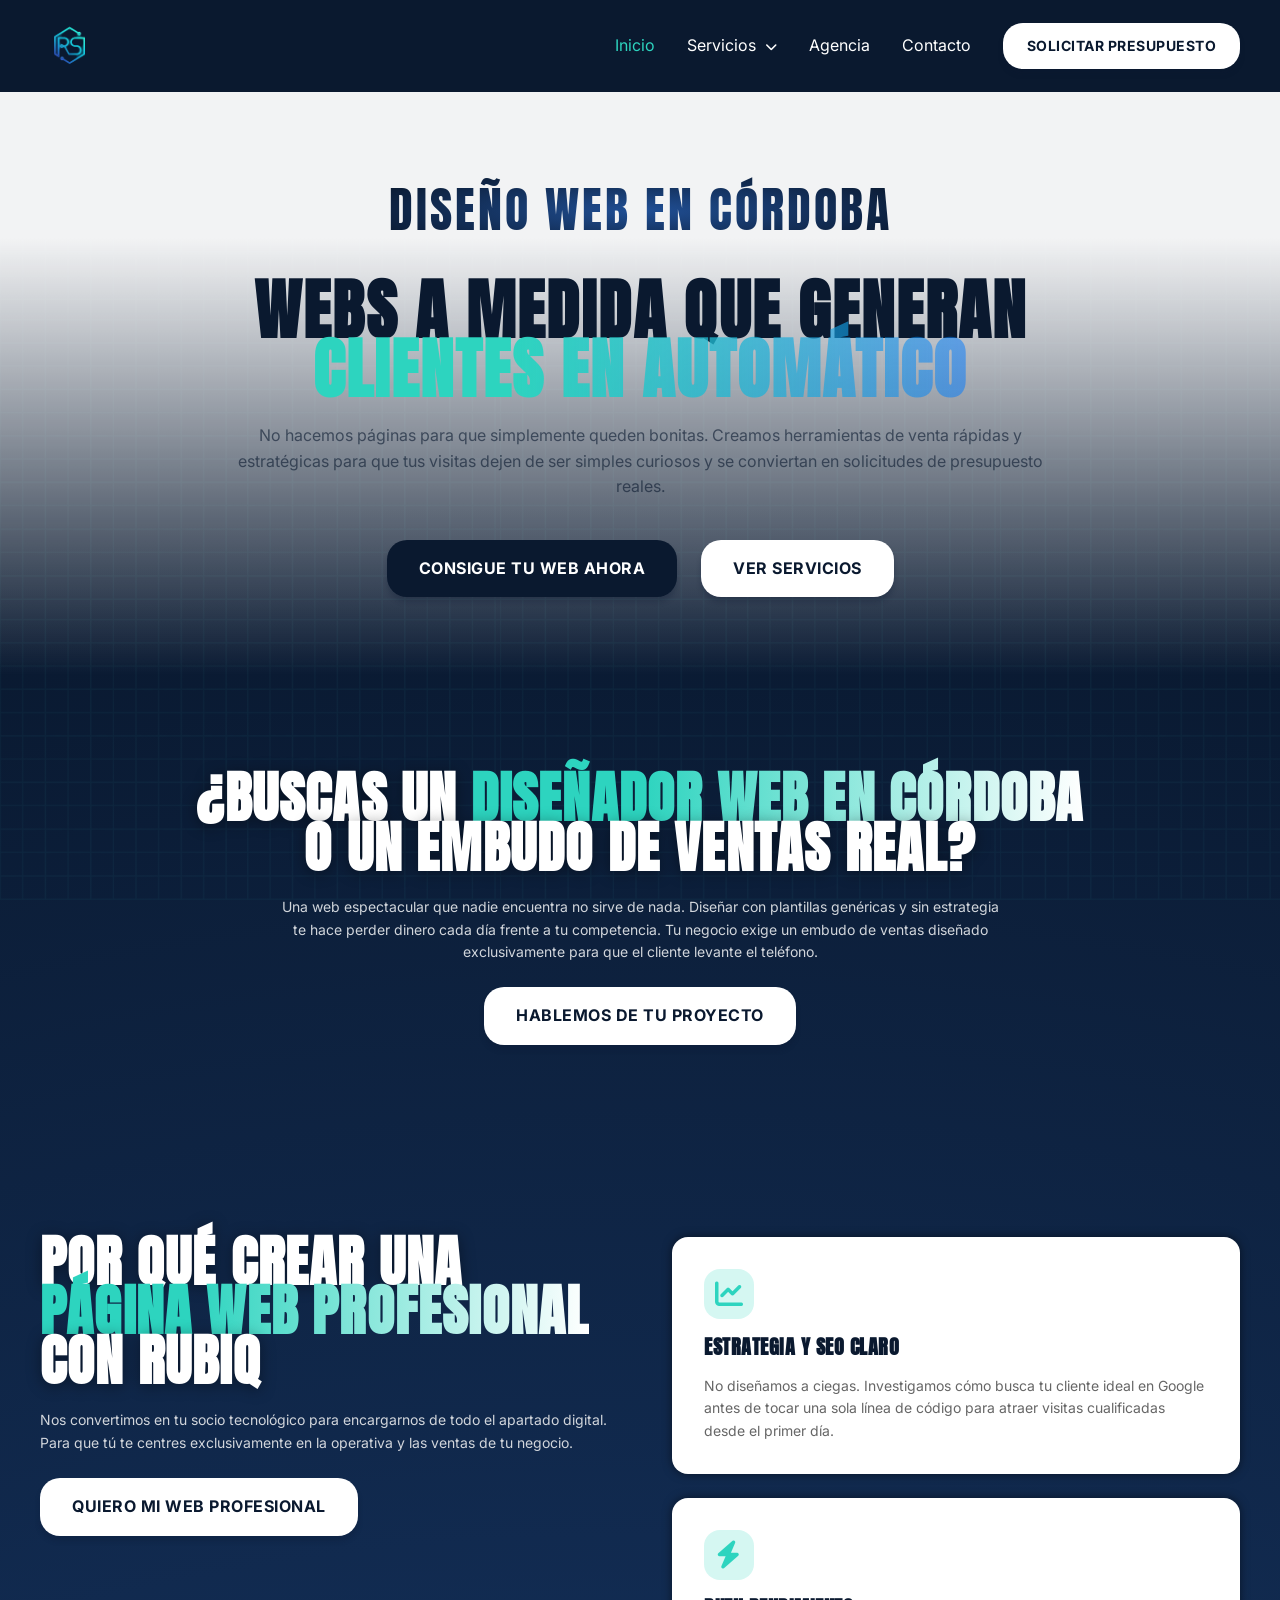
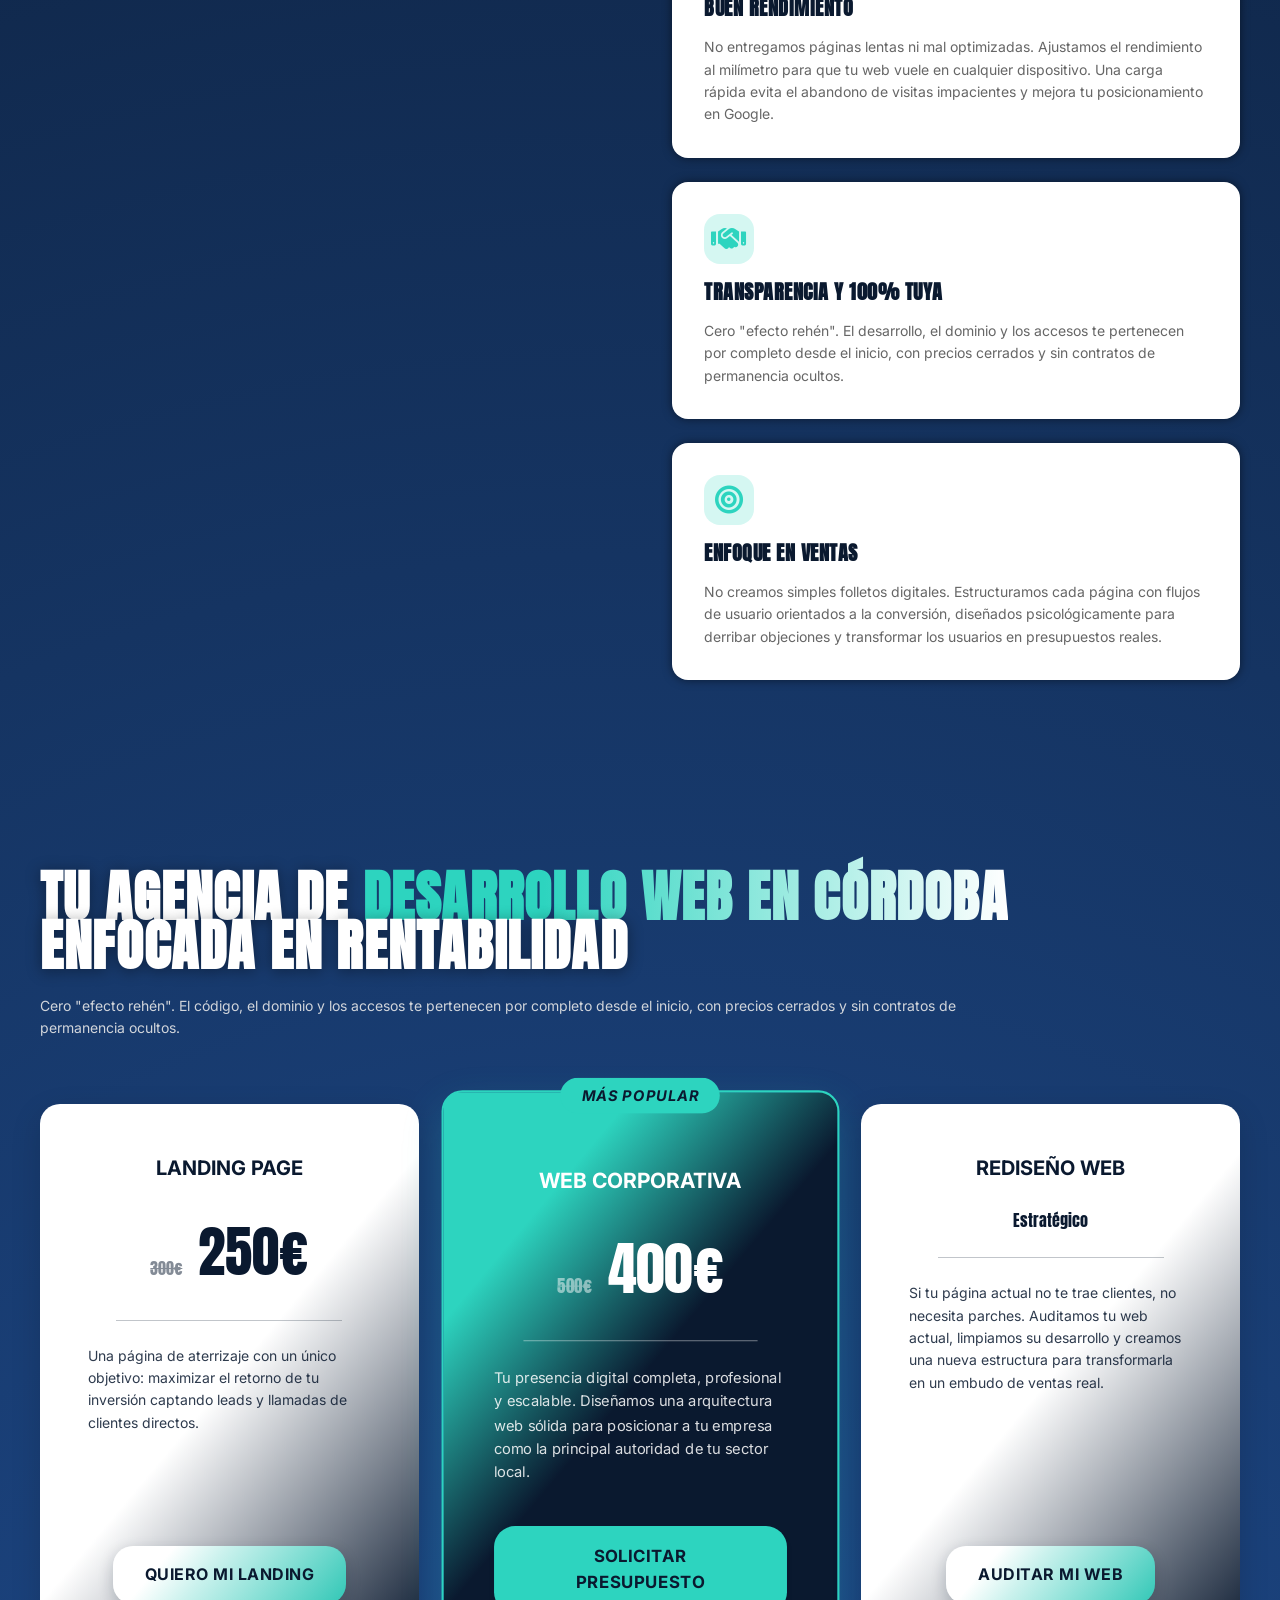
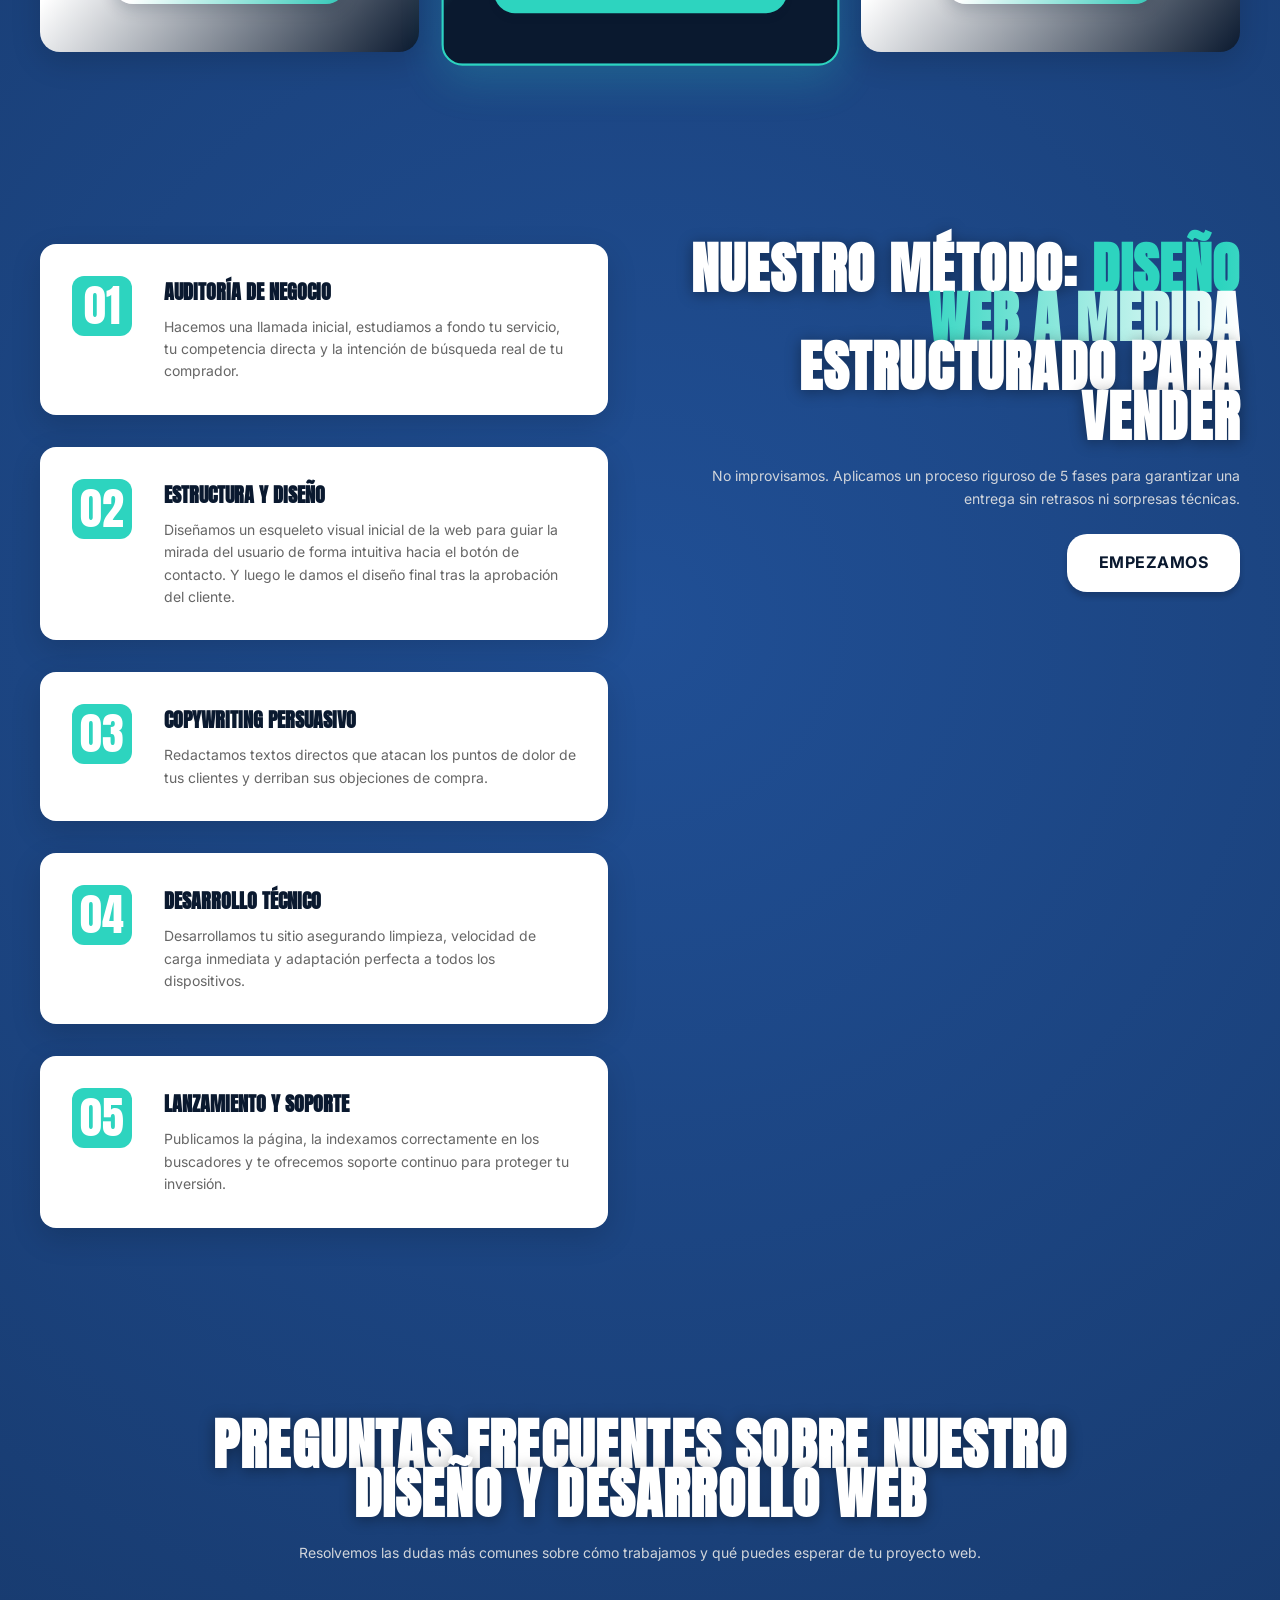
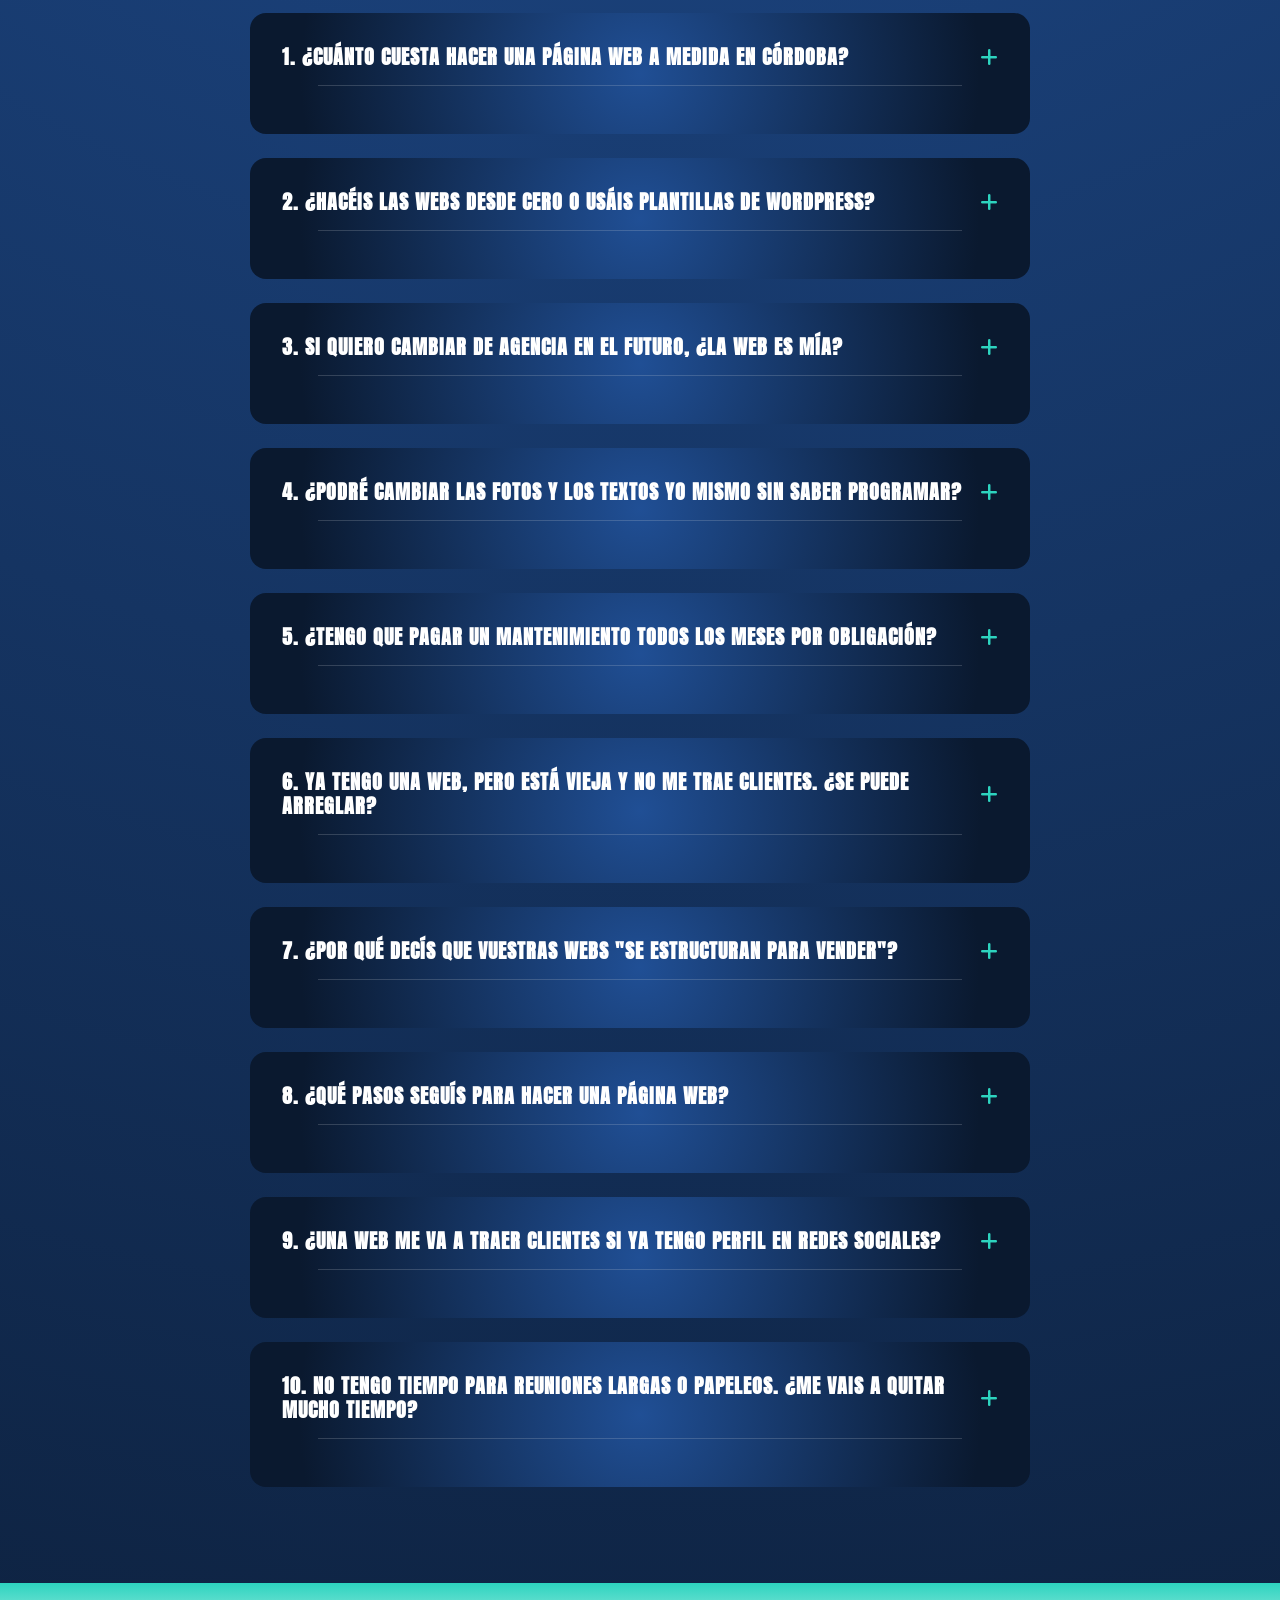
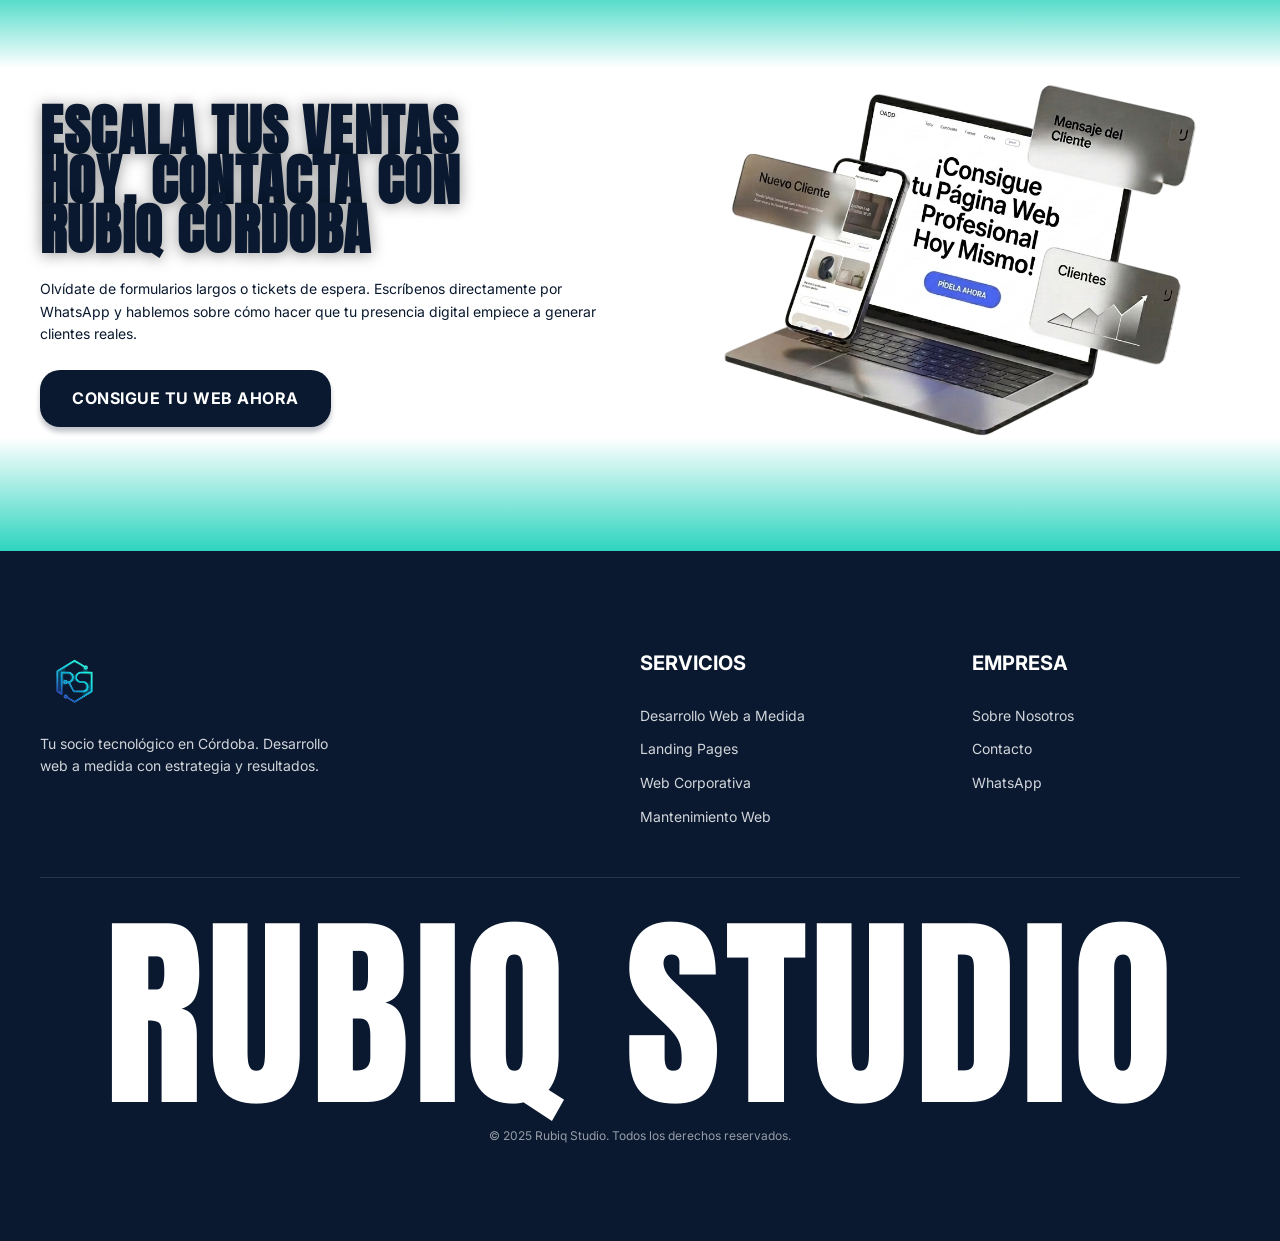
<file: Desarrollo de la web/index.html>
<!DOCTYPE html>
<html lang="es">

<head>
  <meta charset="UTF-8">
  <meta name="viewport" content="width=device-width, initial-scale=1.0">
  <title>Rubiq Studio — Diseño web en Córdoba para captar más clientes</title>
  <meta name="description"
    content="Rubiq Studio: agencia de desarrollo web en Córdoba. Creamos páginas web profesionales, rápidas y orientadas a ventas. Landing Pages, webs corporativas y rediseño estratégico.">

  <!-- Fuentes Google -->
  <link rel="preconnect" href="https://fonts.googleapis.com">
  <link rel="preconnect" href="https://fonts.gstatic.com" crossorigin>
  <link href="https://fonts.googleapis.com/css2?family=Anton&family=Inter:wght@400;500;700&display=swap"
    rel="stylesheet">

  <!-- Font Awesome (carga diferida) -->
  <link rel="stylesheet" href="https://cdnjs.cloudflare.com/ajax/libs/font-awesome/6.5.0/css/all.min.css" media="print"
    onload="this.media='all'">
  <noscript>
    <link rel="stylesheet" href="https://cdnjs.cloudflare.com/ajax/libs/font-awesome/6.5.0/css/all.min.css">
  </noscript>

  <!-- AOS se añadirá al final del desarrollo -->

  <link rel="stylesheet" href="css/global.css">
  <link rel="stylesheet" href="css/home.css">
</head>

<body>

  <!-- ===== HEADER / NAVEGACIÓN ===== -->
  <header class="navegacion">
    <nav class="navegacion-contenedor">
      <div class="navegacion-logo">
        <a href="index.html">
          <img src="img/logo-rubiqstudio.png" alt="Rubiq Studio" width="70" height="70">
        </a>
      </div>

      <ul class="navegacion-enlaces">
        <li><a href="index.html" class="activo">Inicio</a></li>
        <li class="navegacion-dropdown">
          <button class="navegacion-dropdown-toggle">Servicios <i class="fas fa-chevron-down"></i></button>
          <ul class="navegacion-dropdown-menu">
            <li><a href="desarrollo-web-a-medida.html">Desarrollo Web</a></li>
            <li><a href="mantenimiento-web-mensual.html">Mantenimiento Web</a></li>
          </ul>
        </li>
        <li><a href="agencia.html">Agencia</a></li>
        <li><a href="contacto.html">Contacto</a></li>
        <li class="navegacion-enlaces-boton"><a href="contacto.html" class="boton boton--blanco">Solicitar presupuesto</a></li>
      </ul>

      <button class="navegacion-hamburguesa" aria-label="Abrir menú">
        <i class="fas fa-bars"></i>
      </button>
    </nav>
  </header>

  <!-- ===== MAIN ===== -->
  <main>

    <!-- ===== HERO ===== -->
    <section class="hero">
      <div class="hero-contenedor">
        <span class="hero-pretitulo">Diseño web en Córdoba</span>
        <h1 class="hero-titulo"><span class="hero-titulo-base">webs a medida que generan </span><span
            class="hero-titulo-destacado">clientes en automático</span></h1>
        <p class="hero-contenido">No hacemos páginas para que simplemente queden bonitas. Creamos herramientas de venta
          rápidas y estratégicas para que tus visitas dejen de ser simples curiosos y se conviertan en solicitudes de
          presupuesto reales.</p>
        <div class="hero-botones">
          <a href="contacto.html" class="boton boton--azul-marino">Consigue tu web ahora</a>
          <a href="#servicios" class="boton boton--blanco">Ver servicios</a>
        </div>

      </div>
    </section>

    <!-- ===== SECCIÓN 1: PROBLEMA ===== -->
    <section class="problema contenido-seccion" id="problema">
      <div class="problema-contenedor">
        <h2 class="problema-titulo">¿Buscas un <span class="destacado">diseñador web en Córdoba</span> o un embudo de
          ventas real?</h2>
        <p class="problema-contenido">Una web espectacular que nadie encuentra no sirve de nada. Diseñar con plantillas
          genéricas y sin estrategia te hace perder dinero cada día frente a tu competencia. Tu negocio exige un embudo
          de ventas diseñado exclusivamente para que el cliente levante el teléfono.</p>
        <a href="contacto.html" class="boton boton--blanco">Hablemos de tu proyecto</a>
      </div>
    </section>

    <!-- ===== SECCIÓN 2: BENEFICIOS ===== -->
    <section class="beneficios contenido-seccion" id="beneficios">
      <div class="beneficios-contenedor">

        <div class="beneficios-contenido">
          <h2 class="beneficios-titulo">Por qué crear una <span class="destacado">página web profesional</span> con
            Rubiq</h2>
          <p class="beneficios-texto">Nos convertimos en tu socio tecnológico para encargarnos de todo el apartado
            digital. Para que tú te centres exclusivamente en la operativa y las ventas de tu negocio.</p>
          <a href="contacto.html" class="boton boton--blanco">Quiero mi web profesional</a>
        </div>

        <div class="beneficios-tarjetas">

          <article class="beneficio-tarjeta">
            <i class="fas fa-chart-line beneficio-icono"></i>
            <h3 class="beneficio-titulo">Estrategia y SEO claro</h3>
            <p class="beneficio-texto">No diseñamos a ciegas. Investigamos cómo busca tu cliente ideal en Google antes
              de tocar una sola línea de código para atraer visitas cualificadas desde el primer día.</p>
          </article>

          <article class="beneficio-tarjeta">
            <i class="fas fa-bolt beneficio-icono"></i>
            <h3 class="beneficio-titulo">Buen Rendimiento</h3>
            <p class="beneficio-texto">No entregamos páginas lentas ni mal optimizadas. Ajustamos el rendimiento al
              milímetro para que tu web vuele en cualquier dispositivo. Una carga rápida evita el abandono de visitas
              impacientes y mejora tu posicionamiento en Google.</p>
          </article>

          <article class="beneficio-tarjeta">
            <i class="fas fa-handshake beneficio-icono"></i>
            <h3 class="beneficio-titulo">Transparencia y 100% tuya</h3>
            <p class="beneficio-texto">Cero "efecto rehén". El desarrollo, el dominio y los accesos te pertenecen por
              completo desde el inicio, con precios cerrados y sin contratos de permanencia ocultos.</p>
          </article>

          <article class="beneficio-tarjeta">
            <i class="fas fa-bullseye beneficio-icono"></i>
            <h3 class="beneficio-titulo">Enfoque en ventas</h3>
            <p class="beneficio-texto">No creamos simples folletos digitales. Estructuramos cada página con flujos de
              usuario orientados a la conversión, diseñados psicológicamente para derribar objeciones y transformar los
              usuarios en presupuestos reales.</p>
          </article>

        </div>
      </div>
    </section>

    <!-- ===== SECCIÓN 3: SERVICIOS / PRECIOS ===== -->
    <section class="servicios contenido-seccion" id="servicios">
      <div class="servicios-contenedor">

        <div class="servicios-encabezado">
          <h2 class="servicios-titulo">Tu agencia de <span class="destacado">desarrollo web en Córdoba</span> enfocada
            en rentabilidad</h2>
          <p class="servicios-contenido">Cero "efecto rehén". El código, el dominio y los accesos te pertenecen por
            completo desde el inicio, con precios cerrados y sin contratos de permanencia ocultos.</p>
        </div>

        <div class="servicios-tarjetas">

          <article class="servicio-tarjeta">
            <h3 class="servicio-tarjeta-titulo">Landing Page</h3>
            <div class="servicio-tarjeta-precio">
              <span class="precio-anterior">300€</span>
              <span class="precio-actual">250€</span>
            </div>
            <hr class="servicio-tarjeta-divisor">
            <p class="servicio-tarjeta-descripcion">Una página de aterrizaje con un único objetivo: maximizar el retorno
              de tu inversión captando leads y llamadas de clientes directos.</p>
            <a href="contacto.html" class="boton boton--blanco-borde">Quiero mi landing</a>
          </article>

          <article class="servicio-tarjeta servicio-tarjeta--destacada">
            <span class="servicio-tarjeta-etiqueta">Más popular</span>
            <h3 class="servicio-tarjeta-titulo">Web Corporativa</h3>
            <div class="servicio-tarjeta-precio">
              <span class="precio-anterior">500€</span>
              <span class="precio-actual">400€</span>
            </div>
            <hr class="servicio-tarjeta-divisor">
            <p class="servicio-tarjeta-descripcion">Tu presencia digital completa, profesional y escalable. Diseñamos
              una arquitectura web sólida para posicionar a tu empresa como la principal autoridad de tu sector local.
            </p>
            <a href="contacto.html" class="boton boton--turquesa">Solicitar presupuesto</a>
          </article>

          <article class="servicio-tarjeta">
            <h3 class="servicio-tarjeta-titulo">Rediseño Web</h3>
            <div class="servicio-tarjeta-precio">
              <span class="precio-actual precio-actual--unico">Estratégico</span>
            </div>
            <hr class="servicio-tarjeta-divisor">
            <p class="servicio-tarjeta-descripcion">Si tu página actual no te trae clientes, no necesita parches.
              Auditamos tu web actual, limpiamos su desarrollo y creamos una nueva estructura para transformarla en un
              embudo de ventas real.</p>
            <a href="contacto.html" class="boton boton--blanco-borde">Auditar mi web</a>
          </article>

        </div>
      </div>
    </section>

    <!-- ===== SECCIÓN 4: METODOLOGÍA ===== -->
    <section class="metodologia contenido-seccion" id="metodologia">
      <div class="metodologia-contenedor">

        <div class="metodologia-pasos">

          <article class="metodologia-paso">
            <span class="metodologia-paso-numero">01</span>
            <div class="metodologia-paso-contenido">
              <h3 class="metodologia-paso-titulo">Auditoría de negocio</h3>
              <p class="metodologia-paso-texto">Hacemos una llamada inicial, estudiamos a fondo tu servicio, tu
                competencia directa y la intención de búsqueda real de tu comprador.</p>
            </div>
          </article>

          <article class="metodologia-paso">
            <span class="metodologia-paso-numero">02</span>
            <div class="metodologia-paso-contenido">
              <h3 class="metodologia-paso-titulo">Estructura y diseño</h3>
              <p class="metodologia-paso-texto">Diseñamos un esqueleto visual inicial de la web para guiar la mirada del
                usuario de forma intuitiva hacia el botón de contacto. Y luego le damos el diseño final tras la
                aprobación del cliente.</p>
            </div>
          </article>

          <article class="metodologia-paso">
            <span class="metodologia-paso-numero">03</span>
            <div class="metodologia-paso-contenido">
              <h3 class="metodologia-paso-titulo">Copywriting Persuasivo</h3>
              <p class="metodologia-paso-texto">Redactamos textos directos que atacan los puntos de dolor de tus
                clientes y derriban sus objeciones de compra.</p>
            </div>
          </article>

          <article class="metodologia-paso">
            <span class="metodologia-paso-numero">04</span>
            <div class="metodologia-paso-contenido">
              <h3 class="metodologia-paso-titulo">Desarrollo Técnico</h3>
              <p class="metodologia-paso-texto">Desarrollamos tu sitio asegurando limpieza, velocidad de carga inmediata
                y adaptación perfecta a todos los dispositivos.</p>
            </div>
          </article>

          <article class="metodologia-paso">
            <span class="metodologia-paso-numero">05</span>
            <div class="metodologia-paso-contenido">
              <h3 class="metodologia-paso-titulo">Lanzamiento y Soporte</h3>
              <p class="metodologia-paso-texto">Publicamos la página, la indexamos correctamente en los buscadores y te
                ofrecemos soporte continuo para proteger tu inversión.</p>
            </div>
          </article>

        </div>

        <div class="metodologia-contenido">
          <h2 class="metodologia-titulo">Nuestro método: <span class="destacado">Diseño web a medida</span> estructurado
            para vender</h2>
          <p class="metodologia-texto">No improvisamos. Aplicamos un proceso riguroso de 5 fases para garantizar una
            entrega sin retrasos ni sorpresas técnicas.</p>
          <a href="contacto.html" class="boton boton--blanco">Empezamos</a>
        </div>

      </div>
    </section>

    <!-- ===== SECCIÓN 5: FAQ ===== -->
    <section class="faq contenido-seccion" id="faq">
      <div class="faq-contenedor">
        <h2 class="faq-titulo">Preguntas frecuentes sobre nuestro diseño y desarrollo web</h2>
        <p class="faq-intro">Resolvemos las dudas más comunes sobre cómo trabajamos y qué puedes esperar de tu proyecto
          web.</p>

        <div class="faq-lista">

          <article class="faq-item">
            <div class="faq-fila-superior">
              <h3 class="faq-pregunta">1. ¿Cuánto cuesta hacer una página web a medida en Córdoba?</h3>
              <i class="fas fa-plus faq-icono"></i>
            </div>
            <div class="faq-divisor"></div>
            <div class="faq-respuesta">
              <p>Nos gusta ser 100% transparentes y no escondernos detrás de un "pide presupuesto". Si necesitas una
                Landing Page (una página de un solo objetivo para captar clientes rápidos), el precio es desde 250€. Si
                buscas una Web Corporativa completa para tu negocio, los precios parten desde los 400€. Son precios
                cerrados, sin sorpresas ni cuotas ocultas al final del proyecto.</p>
            </div>
          </article>

          <article class="faq-item">
            <div class="faq-fila-superior">
              <h3 class="faq-pregunta">2. ¿Hacéis las webs desde cero o usáis plantillas de WordPress?</h3>
              <i class="fas fa-plus faq-icono"></i>
            </div>
            <div class="faq-divisor"></div>
            <div class="faq-respuesta">
              <p>Depende de lo que sea más rentable para tu negocio. No usamos plantillas prefabricadas ni constructores
                visuales pesados que hacen que la web cargue lento y espante a tus clientes. Si necesitas algo súper
                rápido y personalizado, desarrollamos a medida con código puro (HTML, CSS y JavaScript). Si prefieres
                poder gestionar el contenido tú mismo en el futuro, te creamos un WordPress limpio y ultra optimizado.
              </p>
            </div>
          </article>

          <article class="faq-item">
            <div class="faq-fila-superior">
              <h3 class="faq-pregunta">3. Si quiero cambiar de agencia en el futuro, ¿la web es mía?</h3>
              <i class="fas fa-plus faq-icono"></i>
            </div>
            <div class="faq-divisor"></div>
            <div class="faq-respuesta">
              <p>Por supuesto. Odiamos el "efecto rehén" que usan otras agencias. El código, el dominio y tu negocio
                digital te pertenecen al 100% desde el primer minuto. No te atamos a ningún software cerrado de terceros
                ni a sistemas propios que no puedas llevarte a otro lado. Te entregamos las llaves de tu negocio.</p>
            </div>
          </article>

          <article class="faq-item">
            <div class="faq-fila-superior">
              <h3 class="faq-pregunta">4. ¿Podré cambiar las fotos y los textos yo mismo sin saber programar?</h3>
              <i class="fas fa-plus faq-icono"></i>
            </div>
            <div class="faq-divisor"></div>
            <div class="faq-respuesta">
              <p>Sí, totalmente. Si acordamos desarrollarte la página en un sistema autogestionable (como WordPress), te
                lo dejamos todo preparado y súper intuitivo para que puedas cambiar un texto, subir un artículo de un
                blog o modificar una foto sin tener que llamarnos ni depender de nosotros.</p>
            </div>
          </article>

          <article class="faq-item">
            <div class="faq-fila-superior">
              <h3 class="faq-pregunta">5. ¿Tengo que pagar un mantenimiento todos los meses por obligación?</h3>
              <i class="fas fa-plus faq-icono"></i>
            </div>
            <div class="faq-divisor"></div>
            <div class="faq-respuesta">
              <p>No hay ningún compromiso de permanencia ni estás obligado a pagar nada mes a mes. Ahora bien, nosotros
                siempre recomendamos nuestro servicio de mantenimiento web (que ronda los 50€ para landings y 75€ para
                webs corporativas). Funciona como tu escudo técnico: hacemos copias de seguridad diarias, bloqueamos
                ataques de hackers y nos aseguramos de que tu web nunca se caiga. Tú te centras en vender y nosotros en
                que tu escaparate esté siempre abierto.</p>
            </div>
          </article>

          <article class="faq-item">
            <div class="faq-fila-superior">
              <h3 class="faq-pregunta">6. Ya tengo una web, pero está vieja y no me trae clientes. ¿Se puede arreglar?
              </h3>
              <i class="fas fa-plus faq-icono"></i>
            </div>
            <div class="faq-divisor"></div>
            <div class="faq-respuesta">
              <p>Sí, para eso tenemos nuestro servicio de Rediseño Web Estratégico. No hace falta tirar tu web actual a
                la basura de primeras. Lo que hacemos es auditar qué frenos técnicos y de diseño te están haciendo
                perder clientes, limpiamos la estructura y la reprogramamos para transformarla en un embudo de ventas
                real que empiece a dar resultados.</p>
            </div>
          </article>

          <article class="faq-item">
            <div class="faq-fila-superior">
              <h3 class="faq-pregunta">7. ¿Por qué decís que vuestras webs "se estructuran para vender"?</h3>
              <i class="fas fa-plus faq-icono"></i>
            </div>
            <div class="faq-divisor"></div>
            <div class="faq-respuesta">
              <p>Porque no somos artistas, somos tu socio tecnológico. Muchas agencias te hacen una web muy bonita pero
                que no recibe visitas ni llamadas. En Rubiq, antes de tocar un solo color o programar una línea de
                código, hacemos una auditoría y una estrategia SEO. Estudiamos cómo busca tu cliente ideal en Google y
                redactamos textos persuasivos que atacan sus problemas para guiarle directo hacia el botón de contacto.
              </p>
            </div>
          </article>

          <article class="faq-item">
            <div class="faq-fila-superior">
              <h3 class="faq-pregunta">8. ¿Qué pasos seguís para hacer una página web?</h3>
              <i class="fas fa-plus faq-icono"></i>
            </div>
            <div class="faq-divisor"></div>
            <div class="faq-respuesta">
              <p>Tenemos un método súper estructurado de 5 fases para que no haya caos técnico ni dolores de cabeza para
                ti. Empezamos con una Auditoría de tu negocio y competencia, luego creamos la Estructura (Wireframes) de
                la web, pasamos al Copywriting (escribir los textos que venden), hacemos el Desarrollo Técnico y, por
                último, hacemos el Lanzamiento asegurándonos de que Google la indexe correctamente.</p>
            </div>
          </article>

          <article class="faq-item">
            <div class="faq-fila-superior">
              <h3 class="faq-pregunta">9. ¿Una web me va a traer clientes si ya tengo perfil en redes sociales?</h3>
              <i class="fas fa-plus faq-icono"></i>
            </div>
            <div class="faq-divisor"></div>
            <div class="faq-respuesta">
              <p>Las redes sociales son un terreno alquilado (mañana te pueden cerrar la cuenta o cambiar el algoritmo).
                Tu página web es tu casa propia y tu comercial trabajando 24/7. Además, cuando alguien en Córdoba
                necesita urgentemente tus servicios (por ejemplo, un dentista, un abogado o una reforma), no va a
                Instagram a buscar fotos; entra en Google con intención real de comprar. Si no tienes una web rápida y
                optimizada, ese cliente se lo lleva tu competencia.</p>
            </div>
          </article>

          <article class="faq-item">
            <div class="faq-fila-superior">
              <h3 class="faq-pregunta">10. No tengo tiempo para reuniones largas o papeleos. ¿Me vais a quitar mucho
                tiempo?</h3>
              <i class="fas fa-plus faq-icono"></i>
            </div>
            <div class="faq-divisor"></div>
            <div class="faq-respuesta">
              <p>Ese es precisamente nuestro mayor valor. Nuestro cliente ideal es el dueño de negocio que está saturado
                gestionando su empresa y no quiere perder tiempo con tecnicismos informáticos. En Rubiq te hablamos
                claro, sin jerga rara, y nos encargamos de absolutamente todo el apartado digital. Nos das la
                información básica de tu empresa y nosotros construimos tu "máquina de ventas" mientras tú sigues
                facturando.</p>
            </div>
          </article>

        </div>
      </div>
    </section>

    <!-- ===== CTA FINAL ===== -->
    <section class="cta-final" id="contacto">
      <div class="cta-contenedor">

        <div class="cta-contenido">
          <h2 class="cta-titulo">Escala tus ventas hoy. Contacta con Rubiq Córdoba</h2>
          <p class="cta-texto">Olvídate de formularios largos o tickets de espera. Escríbenos directamente por WhatsApp
            y hablemos sobre cómo hacer que tu presencia digital empiece a generar clientes reales.</p>
          <a href="https://wa.me/34692037526" class="boton boton--azul-marino" target="_blank"
            rel="noopener noreferrer">Consigue tu web ahora</a>
        </div>

        <div class="cta-imagen">
          <img src="img/mockup-laptop-tarjetas-clientes.png" alt="Mockup laptop y tarjetas de clientes Rubiq Studio">
        </div>

      </div>
    </section>

  </main>

  <!-- ===== FOOTER ===== -->
  <footer class="footer">
    <div class="footer-contenedor">

      <div class="footer-superior">

        <div class="footer-columna footer-columna--info">
          <img src="img/logo-rubiqstudio.png" alt="Rubiq Studio" width="70" height="70" class="footer-logo">
          <p class="footer-descripcion">Tu socio tecnológico en Córdoba. Desarrollo web a medida con estrategia y
            resultados.</p>
        </div>

        <div class="footer-columna footer-columna--enlaces">
          <h4 class="footer-columna-titulo">Servicios</h4>
          <ul class="footer-lista">
            <li><a href="desarrollo-web-a-medida.html">Desarrollo Web a Medida</a></li>
            <li><a href="desarrollo-web-a-medida.html#landing">Landing Pages</a></li>
            <li><a href="desarrollo-web-a-medida.html#corporativa">Web Corporativa</a></li>
            <li><a href="mantenimiento-web-mensual.html">Mantenimiento Web</a></li>
          </ul>
        </div>

        <div class="footer-columna footer-columna--enlaces">
          <h4 class="footer-columna-titulo">Empresa</h4>
          <ul class="footer-lista">
            <li><a href="agencia.html">Sobre Nosotros</a></li>
            <li><a href="contacto.html">Contacto</a></li>
            <li><a href="https://wa.me/34692037526" target="_blank" rel="noopener noreferrer">WhatsApp</a></li>
          </ul>
        </div>

      </div>

      <div class="footer-inferior">
        <p class="footer-marca">RUBIQ STUDIO</p>
        <p class="footer-copyright">&copy; 2025 Rubiq Studio. Todos los derechos reservados.</p>
      </div>

    </div>
  </footer>
  <script src="js/home.js"></script>
</body>

</html>
</file>
<file: Desarrollo de la web/css/global.css>
/* =========================================
   ESTILOS GENERALES DE LA PÁGINA
   ========================================= */

/* =========================================
   VARIABLES GLOBALES
   ========================================= */
:root {
  /* Paleta de colores */
  --paleta-de-colores-neutral-bg: #FFFFFF;
  --paleta-de-colores-azul-marino: #0A192F;
  --paleta-de-colores-accent: #2DD4BF;
  --paleta-de-colores-azul-normal: #204F95;
  --color-texto: #D1D5DB;

  /* Tipografía en REM (Base 16px) */
  --text-sizes-titulo-principal: 4.10625rem;
  /* 65.7px */
  --text-sizes-h2: 3.43125rem;
  /* 54.9px */
  --text-sizes-heading-3: 2.7rem;
  /* 43.2px */
  --text-sizes-text-large: 1.25rem;
  /* 20px */
  --text-sizes-text-medium: 1.125rem;
  /* 18px */
  --text-sizes-text-regular: 1rem;
  /* 16px */
  --text-sizes-text-small: 0.875rem;
  /* 14px */
  --text-sizes-text-tiny: 0.75rem;
  /* 12px */

  /* Espaciados */
  --spacing-xs: 8px;
  --spacing-sm: 16px;
  --spacing-md: 24px;
  --spacing-lg: 32px;
  --spacing-xl: 48px;
  --spacing-2xl: 64px;

  /* Sombras de botón */
  --sombra-boton: 0px 5px 5px rgba(10, 25, 47, 0.25);

  /* Degradados */
  --degradado-azul-turquesa: linear-gradient(to right, #2DD4BF 30%, rgba(1, 120, 255, 0.5) 100%);
  --degradado-blanco-azul-normal: linear-gradient(to bottom, #FFFFFF 70%, #193E74 100%);
  --degradado-blanco-azul-turquesa: linear-gradient(to right, #FFFFFF 0%, #2DD4BF 100%);
  --degradado-blanco-turquesa-abajo: linear-gradient(to bottom, #FFFFFF 20%, #2DD4BF 100%);
  --degradado-blanco-y-azul: linear-gradient(to right, #FFFFFF 50%, #204F95 100%);

  /* FAQ */
  --degradado-fondo-faq: radial-gradient(circle, rgba(32, 79, 149, 1) 0%, rgba(10, 25, 47, 1) 86%);

  /* Tipografía responsive para móvil (se activa con media query) */
}

/* Tablets y móviles */
@media (max-width: 764px) {
  :root {
    --text-sizes-titulo-principal: 2.5rem;   /* 40px */
    --text-sizes-h2: 2rem;                   /* 32px */
    --text-sizes-heading-3: 1.5rem;          /* 24px */
    --text-sizes-text-large: 1.125rem;       /* 18px */
    --text-sizes-text-medium: 1rem;          /* 16px */
    --text-sizes-text-regular: 0.9375rem;    /* 15px */
    --text-sizes-text-small: 0.8125rem;      /* 13px */
    --text-sizes-text-tiny: 0.6875rem;       /* 11px */
  }
}

/* Móviles pequeños */
@media (max-width: 320px) {
  :root {
    --text-sizes-titulo-principal: 1.75rem;  /* 28px */
    --text-sizes-h2: 1.5rem;                 /* 24px */
    --text-sizes-heading-3: 1.25rem;         /* 20px */
    --text-sizes-text-large: 1rem;           /* 16px */
    --text-sizes-text-medium: 0.875rem;      /* 14px */
    --text-sizes-text-regular: 0.8125rem;    /* 13px */
    --text-sizes-text-small: 0.75rem;        /* 12px */
    --text-sizes-text-tiny: 0.625rem;        /* 10px */
  }
}

/* =========================================
   RESET Y BASE
   ========================================= */
*,
*::before,
*::after {
  box-sizing: border-box;
  margin: 0;
  padding: 0;
}

html {
  scroll-behavior: smooth;
}

body {
  font-family: 'Inter', sans-serif;
  font-size: var(--text-sizes-text-regular);
  line-height: 1.6;
  color: var(--color-texto);
  background: radial-gradient(circle, rgba(32, 79, 149, 1) 0%, rgba(10, 25, 47, 1) 86%);
  min-height: 100vh;
  position: relative;
}

/* Fondo con imagen a 5% de opacidad */
body::before {
  content: '';
  position: fixed;
  inset: 0;
  background-image: url(../img/img-hero-fondo.jpeg);
  background-repeat: repeat;
  background-size: 500px 300px;
  opacity: 0.05;
  pointer-events: none;
  z-index: -2;
}

img {
  max-width: 100%;
  height: auto;
  display: block;
}

a {
  text-decoration: none;
  color: inherit;
}

ul {
  list-style: none;
}

/* =========================================
   CONTENEDOR DE CONTENIDO
   ========================================= */
.contenedor {
  max-width: 1400px;
  margin: 0 auto;
  width: 100%;
}

/* =========================================
   TIPOGRAFÍA
   ========================================= */
h1 {
  font-family: 'Anton', sans-serif;
  font-size: var(--text-sizes-titulo-principal);
  text-transform: uppercase;
  letter-spacing: 2px;
  line-height: 90%;
}

h2 {
  font-family: 'Anton', sans-serif;
  font-size: var(--text-sizes-h2);
  text-transform: uppercase;
  max-width: 90%;
  letter-spacing: 1.2px;
  line-height: 90%;
  color: var(--paleta-de-colores-neutral-bg);
  text-shadow: 0 2px 15px rgba(0, 0, 0, 0.4);
}

h3 {
  font-family: 'Anton', sans-serif;
  font-size: var(--text-sizes-heading-3);
  text-transform: uppercase;
}

/* Texto destacado con gradiente */
.destacado {
  background: #2DD4BF;
  background: linear-gradient(90deg, rgba(45, 212, 191, 1) 28%, rgba(255, 255, 255, 1) 100%);
  -webkit-background-clip: text;
  background-clip: text;
  -webkit-text-fill-color: transparent;
  text-shadow: none;
}

.destacado--turquesa {
  background: var(--degradado-azul-turquesa);
  -webkit-background-clip: text;
  background-clip: text;
  -webkit-text-fill-color: transparent;
}

/* =========================================
   BOTONES
   ========================================= */
.boton {
  display: inline-block;
  font-family: 'Inter', sans-serif;
  font-weight: 700;
  font-size: var(--text-sizes-text-regular);
  text-transform: uppercase;
  letter-spacing: 0.5px;
  padding: 16px 32px;
  border-radius: 20px;
  box-shadow: var(--sombra-boton);
  transition: all 0.3s ease;
  cursor: pointer;
  border: none;
  text-align: center;
}

.boton:hover {
  transform: translateY(-2px);
  box-shadow: 0px 8px 15px rgba(10, 25, 47, 1);
  scale: 1.03;
}

/* Botón blanco */
.boton--blanco {
  background: var(--paleta-de-colores-neutral-bg);
  color: var(--paleta-de-colores-azul-marino);
}

.boton--blanco:hover {
  background: #FFFFFF;
}

/* Botón turquesa */
.boton--turquesa {
  background: var(--paleta-de-colores-accent);
  color: var(--paleta-de-colores-azul-marino);
}

/* Botón azul marino (inverso del blanco) */
.boton--azul-marino {
  background: var(--paleta-de-colores-azul-marino);
  color: var(--paleta-de-colores-neutral-bg);
}

.boton--azul-marino:hover {
  background: #0d2b4f;
}

/* Botón blanco con borde azul marino */
.boton--blanco-borde {
  background: #FFFFFF;
  background: linear-gradient(130deg, rgba(255, 255, 255, 1) 22%, rgba(204, 245, 240, 0.95) 41%, rgba(45, 212, 191, 0.89) 100%);
  color: var(--paleta-de-colores-azul-marino);
  box-shadow: 0px 5px 15px rgba(10, 25, 47, 0.2);
}

.boton--blanco-borde:hover {
  box-shadow: 0px 8px 20px rgba(10, 25, 47, 0.3);
}

/* =========================================
   CLASES GENERALES
   ========================================= */

/* Clase para secciones con padding estándar y ancho máximo */
.contenido-seccion {
  padding: 96px 40px;
  max-width: 1400px;
  margin: 0 auto;
}
</file>
<file: Desarrollo de la web/css/home.css>
/* =========================================
   HOME - PÁGINA DE INICIO
   ========================================= */

/* =========================================
   NAVEGACIÓN
   ========================================= */

/* Barra de navegación principal */
.navegacion {
  background: var(--paleta-de-colores-azul-marino);
  padding: 0 40px;
  position: relative;
  z-index: 1000;
}

/* Contenedor interno del menú */
.navegacion-contenedor {
  display: flex;
  align-items: center;
  justify-content: space-between;
  max-width: 1400px;
  margin: 0 auto;
  padding: var(--spacing-sm) 0;
  position: relative;
}

/* Logo de la marca */
.navegacion-logo {
  flex-shrink: 0;
}

.navegacion-logo img {
  width: 60px;
  height: 60px;
}

/* Lista de enlaces de navegación */
.navegacion-enlaces {
  display: flex;
  align-items: center;
  gap: var(--spacing-lg);
}

/* Enlaces individuales del menú */
.navegacion-enlaces a {
  font-family: 'Inter', sans-serif;
  font-size: var(--text-sizes-text-regular);
  color: var(--paleta-de-colores-neutral-bg);
  transition: color 0.3s ease;
}

.navegacion-enlaces a:hover,
.navegacion-enlaces a.activo {
  color: var(--paleta-de-colores-accent);
}

/* Botón CTA dentro del menú */
.navegacion-enlaces-boton {
  display: flex;
  align-items: center;
}

.navegacion-enlaces-boton .boton {
  padding: 12px 24px;
  font-size: var(--text-sizes-text-small);
  color: var(--paleta-de-colores-azul-marino);
}

/* Dropdown de navegación */
.navegacion-dropdown {
  position: relative;
}

/* Botón que abre el submenú Servicios */
.navegacion-dropdown-toggle {
  font-family: 'Inter', sans-serif;
  font-size: var(--text-sizes-text-regular);
  color: var(--paleta-de-colores-neutral-bg);
  background: none;
  border: none;
  text-align: left;
  cursor: pointer;
  transition: color 0.3s ease;
}

.navegacion-dropdown-toggle:hover {
  color: var(--paleta-de-colores-accent);
}

.navegacion-dropdown-toggle i {
  font-size: 12px;
  margin-left: 5px;
  transition: transform 0.3s ease;
}

.navegacion-dropdown:hover .navegacion-dropdown-toggle i {
  transform: rotate(180deg);
}

/* Submenú desplegable de Servicios */
.navegacion-dropdown-menu {
  position: absolute;
  top: 100%;
  left: 50%;
  transform: translateX(-50%);
  background: var(--paleta-de-colores-azul-marino);
  min-width: 200px;
  padding: var(--spacing-sm) 0;
  border-radius: 8px;
  box-shadow: 0px 10px 30px rgba(0, 0, 0, 0.3);
  opacity: 0;
  visibility: hidden;
  transition: all 0.3s ease;
  z-index: 100;
}

/* Submenú visible al hacer hover (solo desktop) */
@media (min-width: 765px) {
  .navegacion-dropdown:hover .navegacion-dropdown-menu {
    opacity: 1;
    visibility: visible;
  }
}

/* Enlaces dentro del submenú */
.navegacion-dropdown-menu li a {
  display: block;
  padding: 8px 24px;
  color: var(--paleta-de-colores-neutral-bg);
  transition: background 0.3s ease, color 0.3s ease;
  white-space: nowrap;
}

.navegacion-dropdown-menu li a:hover {
  background: rgba(45, 212, 191, 0.1);
  color: var(--paleta-de-colores-accent);
}

/* =========================================
   HERO
   ========================================= */
.hero {
  display: flex;
  flex-direction: column;
  align-items: center;
  padding: 80px 40px;
  text-align: center;
  position: relative;
  background: linear-gradient(to bottom, rgba(255, 255, 255, 0.95) 25%, rgba(13, 39, 78, 0) 100%);
}

/* contenedor del contenido del hero */
.hero-contenedor {
  display: flex;
  flex-direction: column;
  align-items: center;
  gap: var(--spacing-md);
  max-width: 1400px;
  width: 100%;
  position: relative;
  z-index: 1;
}

.hero-pretitulo {
  font-family: 'Anton', sans-serif;
  font-size: 3rem;
  text-transform: uppercase;
  letter-spacing: 3px;
  margin-bottom: var(--spacing-xs);
  background: radial-gradient(ellipse at center, #204F95 0%, #0A192F 86%);
  -webkit-background-clip: text;
  background-clip: text;
  -webkit-text-fill-color: transparent;
}

.hero-titulo {
  max-width: 85%;
}

.hero-titulo-base {
  color: #0A192F;
}

.hero-titulo-destacado {
  background: var(--degradado-azul-turquesa);
  -webkit-background-clip: text;
  background-clip: text;
  -webkit-text-fill-color: transparent;
}

/* parrafo del texto */
.hero-contenido {
  font-size: var(--text-sizes-text-regular);
  line-height: var(--line-height-texto);
  max-width: 70%;
  color: var(--paleta-de-colores-azul-marino);
  opacity: 60%;
}

.hero-botones {
  display: flex;
  gap: var(--spacing-md);
  margin-top: var(--spacing-sm);
  flex-wrap: wrap;
  justify-content: center;
}

/* =========================================
   SECCIÓN 1: PROBLEMA
   ========================================= */

/* estilos a toda la sección */

.problema-titulo {
  max-width: 75%;
}

/* contenedor con todo el contenido de la seccion */
.problema-contenedor {
  display: flex;
  flex-direction: column;
  align-items: center;
  gap: var(--spacing-md);
  text-align: center;
}

/* parrafo de la seccion */
.problema-contenido {
  font-size: var(--text-sizes-text-small);
  line-height: var(--line-he-ight-texto);
  max-width: 60%;
  color: var(--color-texto);
}

/* =========================================
   SECCIÓN 2: BENEFICIOS
   ========================================= */
.beneficios {}

.beneficios-contenedor {
  display: grid;
  grid-template-columns: 1fr 1fr;
  gap: var(--spacing-2xl);
  align-items: flex-start;
}

/* columna del h2 + parrafo + botones */
.beneficios-contenido {
  display: flex;
  flex-direction: column;
  gap: var(--spacing-md);
  align-items: flex-start;
  position: sticky;
  top: 40px;
}

.beneficios-titulo {
  max-width: 100%;
}

.beneficios-texto {
  font-size: var(--text-sizes-text-small);
  line-height: var(--line-height-texto);
  color: var(--color-texto);
}

.beneficios-tarjetas {
  display: flex;
  flex-direction: column;
  gap: var(--spacing-md);
  min-height: 500px;
}

.beneficio-tarjeta {
  background: var(--paleta-de-colores-neutral-bg);
  border-radius: 16px;
  padding: var(--spacing-lg);
  display: flex;
  flex-direction: column;
  gap: var(--spacing-sm);
  box-shadow: 0px 0px 10px rgba(0, 0, 0, 0.5);
  position: sticky;
}

.beneficio-tarjeta:nth-child(1) {
  top: 20px;
  z-index: 1;
}

.beneficio-tarjeta:nth-child(2) {
  top: 40px;
  z-index: 2;
}

.beneficio-tarjeta:nth-child(3) {
  top: 80px;
  z-index: 3;
}

.beneficio-tarjeta:nth-child(4) {
  top: 120px;
  z-index: 4;
}

.beneficio-icono {
  font-size: 28px;
  color: var(--paleta-de-colores-accent);
  width: 50px;
  height: 50px;
  display: flex;
  align-items: center;
  justify-content: center;
  background: rgba(45, 212, 191, 0.2);
  border-radius: 16px;
}

.beneficio-tarjeta .beneficio-titulo {
  font-family: 'Anton', sans-serif;
  font-size: var(--text-sizes-text-large);
  letter-spacing: 0.5px;
  color: var(--paleta-de-colores-azul-marino);
  line-height: 1.2;
}

.beneficio-tarjeta .beneficio-texto {
  font-size: var(--text-sizes-text-small);
  line-height: var(--line-height-cuerpo);
  color: #666;
}

/* =========================================
   SECCIÓN 3: SERVICIOS / PRECIOS
   ========================================= */
.servicios {}

.servicios-contenedor {}

.servicios-encabezado {
  text-align: left;
  max-width: 90%;
  margin-bottom: var(--spacing-2xl);
}

.servicios-titulo {
  margin-bottom: var(--spacing-md);
}

.servicios-contenido {
  width: 85%;
  font-size: var(--text-sizes-text-small);
  line-height: var(--line-height-texto);
  color: var(--color-texto);
}

.servicios-tarjetas {
  display: grid;
  grid-template-columns: 1fr 1fr 1fr;
  gap: var(--spacing-lg);
  align-items: stretch;
}

/* ---- Tarjeta base (izquierda y derecha) ---- */
.servicio-tarjeta {
  background: linear-gradient(130deg, rgba(255, 255, 255, 1) 50%, rgba(10, 25, 47, 1) 100%);
  border-radius: 20px;
  padding: var(--spacing-xl);
  display: flex;
  flex-direction: column;
  gap: var(--spacing-md);
  box-shadow: 0px 10px 30px rgba(0, 0, 0, 0.15);
  position: relative;
  color: var(--paleta-de-colores-azul-marino);
  transition: all 0.3s ease;
  cursor: pointer;
}

/* ---- Hover: tarjetas laterales ---- */
.servicio-tarjeta:hover {
  transform: translateY(-8px);
  box-shadow: 0px 20px 50px rgba(0, 0, 0, 0.25);
}

/* ---- Tarjeta central destacada ---- */
.servicio-tarjeta--destacada {
  transform: scale(1.05);
  background: linear-gradient(130deg, rgba(45, 212, 191, 1) 22%, rgba(10, 25, 47, 1) 50%);
  border: 2px solid var(--paleta-de-colores-accent);
  box-shadow: 0px 15px 40px rgba(45, 212, 191, 0.2);
  color: var(--paleta-de-colores-neutral-bg);
  padding-top: calc(var(--spacing-xl) + 20px);
}

/* ---- Hover: tarjeta central destacada ---- */
.servicio-tarjeta--destacada:hover {
  transform: scale(1.05) translateY(-8px);
  box-shadow: 0px 25px 60px rgba(45, 212, 191, 0.35);
}

.servicio-tarjeta-etiqueta {
  position: absolute;
  top: -14px;
  left: 50%;
  transform: translateX(-50%);
  background: var(--paleta-de-colores-accent);
  color: var(--paleta-de-colores-azul-marino);
  font-family: 'Inter', sans-serif;
  font-size: var(--text-sizes-text-small);
  font-weight: 700;
  font-style: italic;
  text-transform: uppercase;
  letter-spacing: 1px;
  padding: 6px 20px;
  border-radius: 20px;
  white-space: nowrap;
}

.servicio-tarjeta-titulo {
  font-family: 'Inter', sans-serif;
  font-size: var(--text-sizes-text-large);
  font-weight: bold;
  text-transform: uppercase;
  color: inherit;
  line-height: var(--line-height-titulo);
  text-align: center;
}

/* ---- Precios ---- */
.servicio-tarjeta-precio {
  display: flex;
  align-items: baseline;
  justify-content: center;
  gap: var(--spacing-sm);
  flex-wrap: wrap;
}

.precio-anterior {
  font-family: 'Anton', sans-serif;
  font-size: var(--text-sizes-h3);
  text-decoration: line-through;
  opacity: 0.5;
  color: inherit;
}

.precio-actual {
  font-family: 'Anton', sans-serif;
  font-size: var(--text-sizes-h2);
  color: inherit;
  line-height: var(--line-height-titulo);
}

.precio-actual--unico {
  font-size: var(--text-sizes-h3);
  text-decoration: none;
  opacity: 1;
}

/* ---- Divisor ---- */
.servicio-tarjeta-divisor {
  width: 80%;
  height: 1px;
  border: none;
  background: currentColor;
  opacity: 0.25;
  margin: 0 auto;
}

.servicio-tarjeta--destacada .servicio-tarjeta-divisor {
  background: var(--paleta-de-colores-neutral-bg);
  opacity: 0.4;
}

/* ---- Descripción ---- */
.servicio-tarjeta-descripcion {
  font-size: var(--text-sizes-text-small);
  line-height: var(--line-height-texto);
  color: inherit;
  opacity: 0.85;
  flex-grow: 1;
}

/* ---- Botón dentro de tarjeta ---- */
.servicio-tarjeta .boton {
  margin-top: var(--spacing-sm);
  align-self: center;
}

/* =========================================
   SECCIÓN 4: METODOLOGÍA
   ========================================= */
.metodologia {}

.metodologia-contenedor {
  display: grid;
  grid-template-columns: 1fr 1fr;
  gap: var(--spacing-2xl);
  align-items: flex-start;
}

.metodologia-pasos {
  display: flex;
  flex-direction: column;
  gap: var(--spacing-lg);
  order: 1;
  position: relative;
  min-height: 800px;
}

.metodologia-paso {
  display: flex;
  gap: var(--spacing-lg);
  align-items: flex-start;
  position: sticky;
  background: var(--paleta-de-colores-neutral-bg);
  border-radius: 16px;
  padding: var(--spacing-lg);
  box-shadow: 0px 10px 30px rgba(0, 0, 0, 0.15);
}

.metodologia-paso:nth-child(1) {
  top: 20px;
  z-index: 1;
}

.metodologia-paso:nth-child(2) {
  top: 40px;
  z-index: 2;
}

.metodologia-paso:nth-child(3) {
  top: 60px;
  z-index: 3;
}

.metodologia-paso:nth-child(4) {
  top: 80px;
  z-index: 4;
}

.metodologia-paso:nth-child(5) {
  top: 100px;
  z-index: 5;
}

.metodologia-paso-numero {
  font-family: 'Anton', sans-serif;
  font-size: calc(var(--text-sizes-h2) * 0.8);
  color: var(--paleta-de-colores-neutral-bg);
  background: var(--paleta-de-colores-accent);
  line-height: 1;
  flex-shrink: 0;
  width: 60px;
  height: 60px;
  display: flex;
  align-items: center;
  justify-content: center;
  border-radius: 12px;
}

.metodologia-paso-contenido {
  display: flex;
  flex-direction: column;
  gap: var(--spacing-xs);
}

.metodologia-paso-titulo {
  font-family: 'Anton', sans-serif;
  font-size: var(--text-sizes-text-large);
  font-weight: 700;
  text-transform: uppercase;
  color: var(--paleta-de-colores-azul-marino);
  line-height: var(--line-height-titulo);
}

.metodologia-paso-texto {
  font-size: var(--text-sizes-text-small);
  line-height: var(--line-height-texto);
  color: #666;
}

.metodologia-contenido {
  display: flex;
  flex-direction: column;
  gap: var(--spacing-md);
  align-items: flex-end;
  position: sticky;
  top: 40px;
  order: 2;
}

.metodologia-titulo {
  max-width: 100%;
  text-align: right;
}

.metodologia-texto {
  text-align: right;
  font-size: var(--text-sizes-text-small);
  line-height: var(--line-height-texto);
  color: var(--color-texto);
}

/* =========================================
   SECCIÓN 5: FAQ
   ========================================= */

.faq-contenedor {
  text-align: center;
}

.faq-titulo {
  font-family: 'Anton', sans-serif;
  margin: 0 auto var(--spacing-md);
  font-size: var(--text-sizes-h2);
  color: var(--paleta-de-colores-neutral-bg);
  max-width: 75%;
}

.faq-intro {
  font-size: var(--text-sizes-text-small);
  line-height: var(--line-height-texto);
  color: var(--color-texto);
  margin: 0 auto var(--spacing-xl);
  max-width: 60%;
}

.faq-lista {
  display: flex;
  max-width: 65%;
  margin: 0 auto;
  flex-direction: column;
  gap: var(--spacing-md);
  text-align: left;
}

.faq-item {
  background: var(--degradado-fondo-faq);
  border-radius: 16px;
  padding: var(--spacing-lg);
  cursor: pointer;
}

.faq-fila-superior {
  display: flex;
  justify-content: space-between;
  align-items: center;
  gap: var(--spacing-sm);
}

.faq-pregunta {
  font-family: 'Anton', sans-serif;
  font-size: var(--text-sizes-text-large);
  color: var(--paleta-de-colores-neutral-bg);
  line-height: 1.2;
  letter-spacing: 1px;
  margin: 0;
}

.faq-icono {
  font-size: var(--text-sizes-text-large);
  color: var(--paleta-de-colores-accent);
  flex-shrink: 0;
  transition: transform 0.3s ease;
}

.faq-item.active .faq-icono {
  transform: rotate(45deg);
}

.faq-divisor {
  width: 90%;
  height: 1px;
  background: rgba(209, 213, 219, 0.2);
  margin: var(--spacing-sm) auto;
}

.faq-respuesta {
  max-height: 0;
  opacity: 0;
  overflow: hidden;
  transition: max-height 0.4s ease, opacity 0.3s ease, margin 0.3s ease;
}

.faq-item.active .faq-respuesta {
  max-height: 500px;
  opacity: 1;
}

.faq-respuesta p {
  font-size: var(--text-sizes-text-regular);
  line-height: var(--line-height-texto);
  color: var(--color-texto);
  padding-top: var(--spacing-xs);
}

/* =========================================
   CTA FINAL
   ========================================= */
.cta-final {
  padding: 0 40px;
  background: linear-gradient(to bottom, #2DD4BF 0%, #FFFFFF 15%, #FFFFFF 49%, #FFFFFF 80%, #2DD4BF 100%);
}

.cta-contenedor {
  max-width: 1400px;
  margin: 0 auto;
  display: grid;
  grid-template-columns: 1fr 1fr;
  gap: var(--spacing-2xl);
  align-items: center;
}

.cta-contenido {
  display: flex;
  flex-direction: column;
  gap: var(--spacing-md);
  align-items: flex-start;
}

.cta-titulo {
  font-family: 'Anton', sans-serif;
  font-size: var(--text-sizes-h2);
  color: var(--paleta-de-colores-azul-marino);
}

.cta-texto {
  font-size: var(--text-sizes-text-small);
  line-height: var(--line-height-texto);
  color: var(--paleta-de-colores-azul-marino);
}

.cta-imagen {
  display: flex;
  justify-content: flex-end;
  align-items: flex-end;
}

.cta-imagen img {
  width: 100%;
  height: auto;
  display: block;
}

/* =========================================
   FOOTER
   ========================================= */
.footer {
  background-color: var(--paleta-de-colores-azul-marino);
  padding: 96px 40px;
  color: var(--color-texto);
}

.footer-contenedor {
  max-width: 1400px;
  margin: 0 auto;
}

.footer-superior {
  display: grid;
  grid-template-columns: 2fr 1fr 1fr;
  gap: var(--spacing-2xl);
  padding-bottom: var(--spacing-xl);
  border-bottom: 1px solid rgba(209, 213, 219, 0.15);
}

.footer-columna {
  display: flex;
  flex-direction: column;
  gap: var(--spacing-sm);
}

.footer-logo {
  width: 70px;
  height: auto;
}

.footer-descripcion {
  font-size: var(--text-sizes-text-small);
  line-height: var(--line-height-texto);
  max-width: 300px;
}

.footer-columna-titulo {
  font-family: 'Inter', sans-serif;
  font-size: var(--text-sizes-text-large);
  font-weight: 700;
  color: var(--paleta-de-colores-neutral-bg);
  text-transform: uppercase;
  margin-bottom: var(--spacing-xs);
}

.footer-lista {
  list-style: none;
  display: flex;
  flex-direction: column;
  gap: var(--spacing-xs);
}

.footer-lista a {
  color: var(--color-texto);
  text-decoration: none;
  font-size: var(--text-sizes-text-small);
  line-height: var(--line-height-texto);
  transition: color 0.3s ease;
}

.footer-lista a:hover {
  color: var(--paleta-de-colores-accent);
}

.footer-inferior {
  display: flex;
  flex-direction: column;
  align-items: center;
  gap: var(--spacing-xs);
  padding-top: var(--spacing-lg);
  text-align: center;
}

.footer-marca {
  font-family: 'Anton', sans-serif;
  font-size: 13rem;
  line-height: 1;
  color: var(--paleta-de-colores-neutral-bg);
  letter-spacing: 4px;
}

.footer-copyright {
  font-size: var(--text-sizes-text-tiny);
  color: var(--color-texto);
  opacity: 0.7;
}

/* =========================================
   MEDIA QUERIES - RESPONSIVE
   
   Breakpoints:
   - 1024px: Ajustes tablet / desktop pequeño
   - 764px:  Menú hamburguesa y hero ajustados
   - 320px:  Ajustes móvil pequeño
   ========================================= */

/* ---- 1024px ---- */
@media (max-width: 1024px) {
  .hero {
    padding: 60px 40px;
  }

  .hero-pretitulo {
    font-size: 54px;
  }

  .hero-titulo {
    max-width: 100%;
  }

  .hero-contenido {
    font-size: var(--text-sizes-text-regular);
    max-width: 100%;
  }
}

/* ---- 764px: Menú hamburguesa y hero ajustados ---- */
@media (max-width: 764px) {

  /* menu */
  .navegacion {
    padding: 0 20px;
  }

  .navegacion-contenedor {
    position: relative;
  }

  .navegacion-enlaces {
    display: none;
    position: absolute;
    top: 100%;
    left: 0;
    right: 0;
    background: var(--paleta-de-colores-azul-marino);
    flex-direction: column;
    padding: var(--spacing-md);
    gap: var(--spacing-sm);
    border-radius: 0 0 20px 20px;
    z-index: 1000;
    box-shadow: 0px 10px 30px rgba(0, 0, 0, 0.3);
  }

  .navegacion-abierto .navegacion-enlaces {
    display: flex;
  }

  .navegacion-enlaces li {
    width: 100%;
  }

  .navegacion-enlaces a,
  .navegacion-dropdown-toggle {
    font-size: var(--text-sizes-text-large);
    padding: var(--spacing-xs) 0;
  }

  .navegacion-dropdown-toggle {
    width: 100%;
    justify-content: space-between;
  }

  .navegacion-dropdown-menu {
    position: static;
    transform: none;
    box-shadow: none;
    opacity: 1;
    visibility: visible;
    padding: var(--spacing-xs) 0 var(--spacing-xs) var(--spacing-md);
    display: none;
    background: transparent;
    transition: none;
  }

  .navegacion-dropdown-abierto .navegacion-dropdown-menu {
    display: block;
  }

  .navegacion-dropdown-menu li a {
    padding-left: var(--spacing-lg);
  }

  .navegacion-enlaces-boton {
    margin-top: var(--spacing-sm);
    padding-top: var(--spacing-sm);
    border-top: 1px solid rgba(209, 213, 219, 0.15);
    width: 100%;
    display: block;
  }

  .navegacion-enlaces-boton .boton {
    width: 100%;
    text-align: center;
    color: var(--paleta-de-colores-azul-marino);
  }

  .navegacion-hamburguesa {
    display: flex;
    align-items: center;
    justify-content: center;
    background: none;
    border: none;
    color: var(--paleta-de-colores-neutral-bg);
    font-size: 28px;
    cursor: pointer;
    padding: 8px;
    z-index: 1001;
  }


  /* hero */
  .hero {
    padding: 40px 20px;
  }

  .hero-pretitulo {
    font-size: 38px;
    letter-spacing: 2px;
  }

  .hero-titulo-base {
    font-size: 32px;
  }

  .hero-titulo-destacado {
    font-size: 32px;
  }

  .hero-contenido {
    font-size: var(--text-sizes-text-small);
  }

  .hero-mockup img {
    max-width: 100%;
    height: auto;
  }

  /* seccion 1 - problema */

  .problema-titulo {
    max-width: 100%;
  }

  .problema-contenedor {
    max-width: 1400px;
    margin: 0 auto;
    display: flex;
    flex-direction: column;
    align-items: center;
    gap: var(--spacing-md);
    text-align: center;
  }

  .problema-contenido {
    max-width: 80%;
  }
}

/* ---- 320px: Ajustes para móviles muy pequeños ---- */
@media (max-width: 320px) {
  .navegacion {
    padding: 0 12px;
  }

  .navegacion-logo img {
    width: 45px;
    height: 45px;
  }

  .hero {
    padding: 32px 12px;
  }

  .hero-pretitulo {
    font-size: 28px;
    letter-spacing: 1px;
  }

  .hero-titulo-base {
    font-size: 24px;
  }

  .hero-titulo-destacado {
    font-size: 24px;
  }

  .hero-contenido {
    font-size: 13px;
  }

  .hero-mockup img {
    max-width: 100%;
    height: auto;
  }
}

/* ---- Hamburguesa oculta en desktop ---- */
@media (min-width: 765px) {
  .navegacion-hamburguesa {
    display: none;
  }
}
</file>
